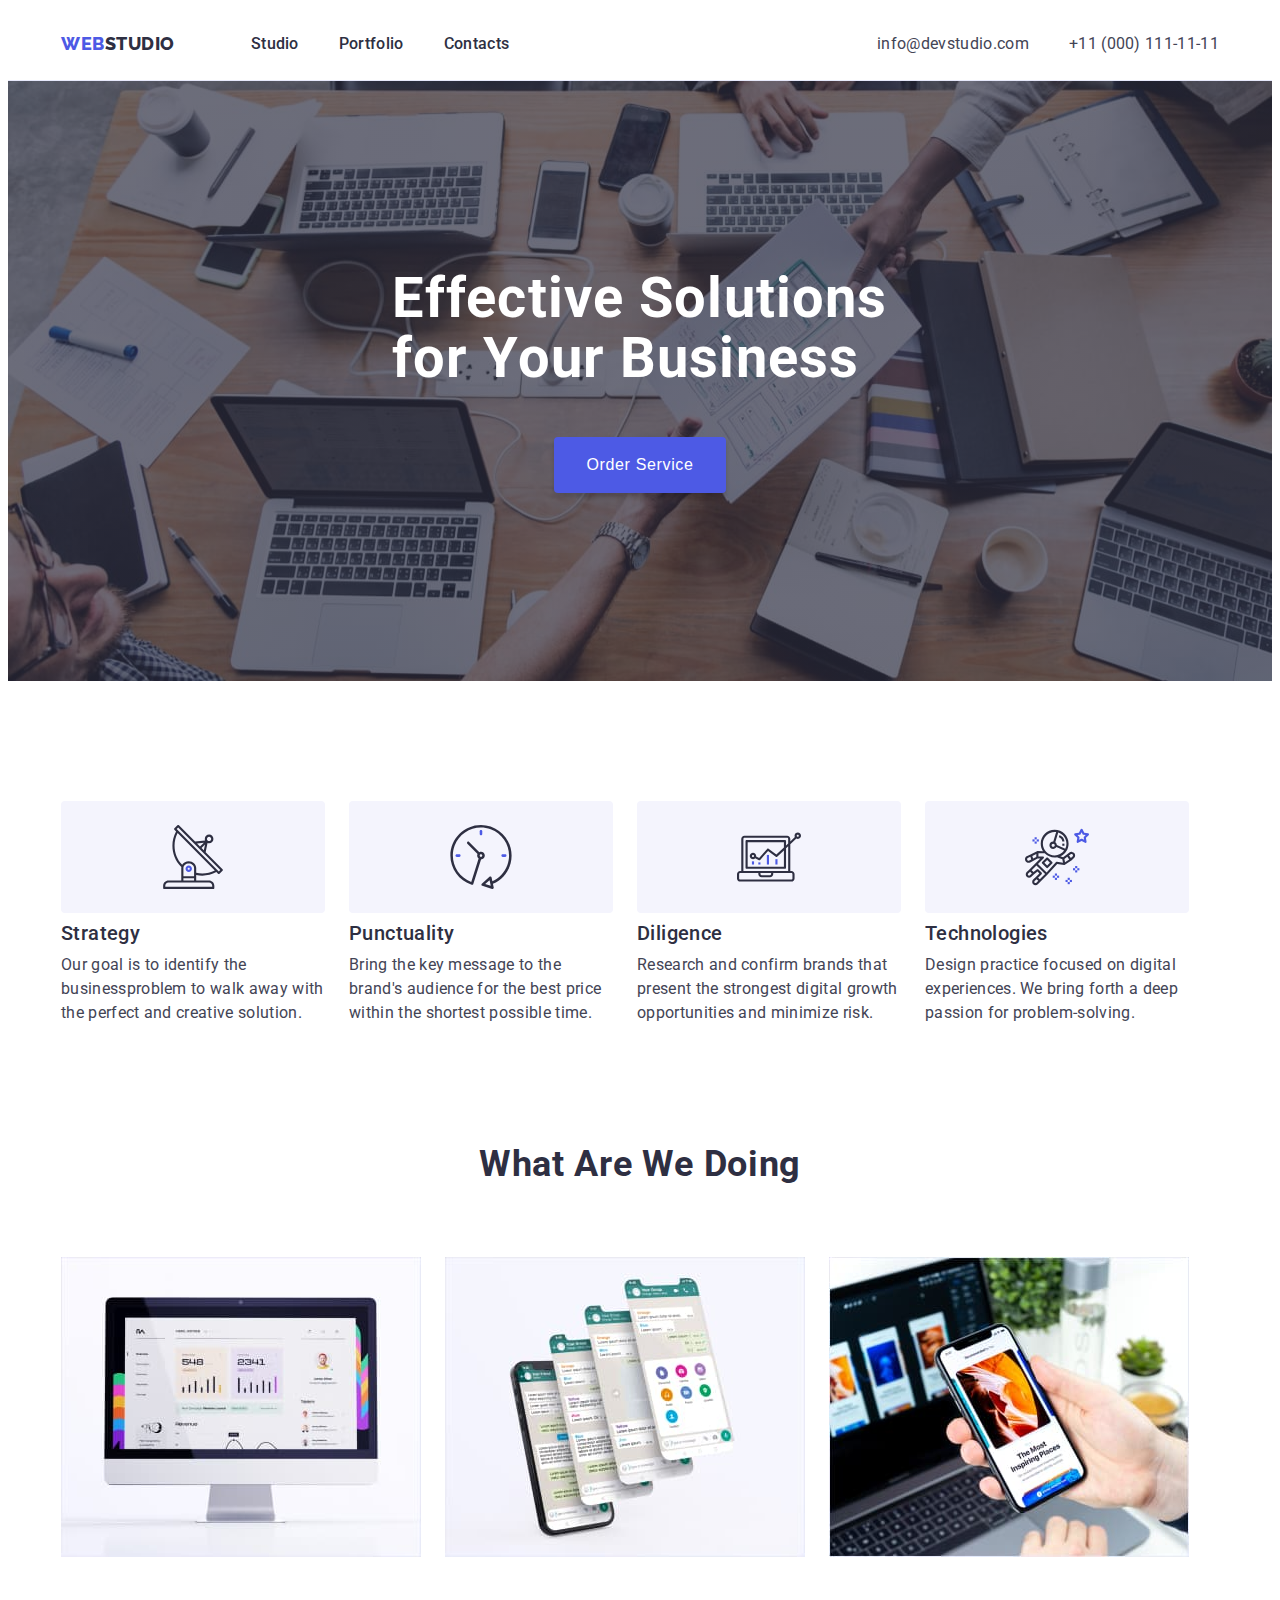
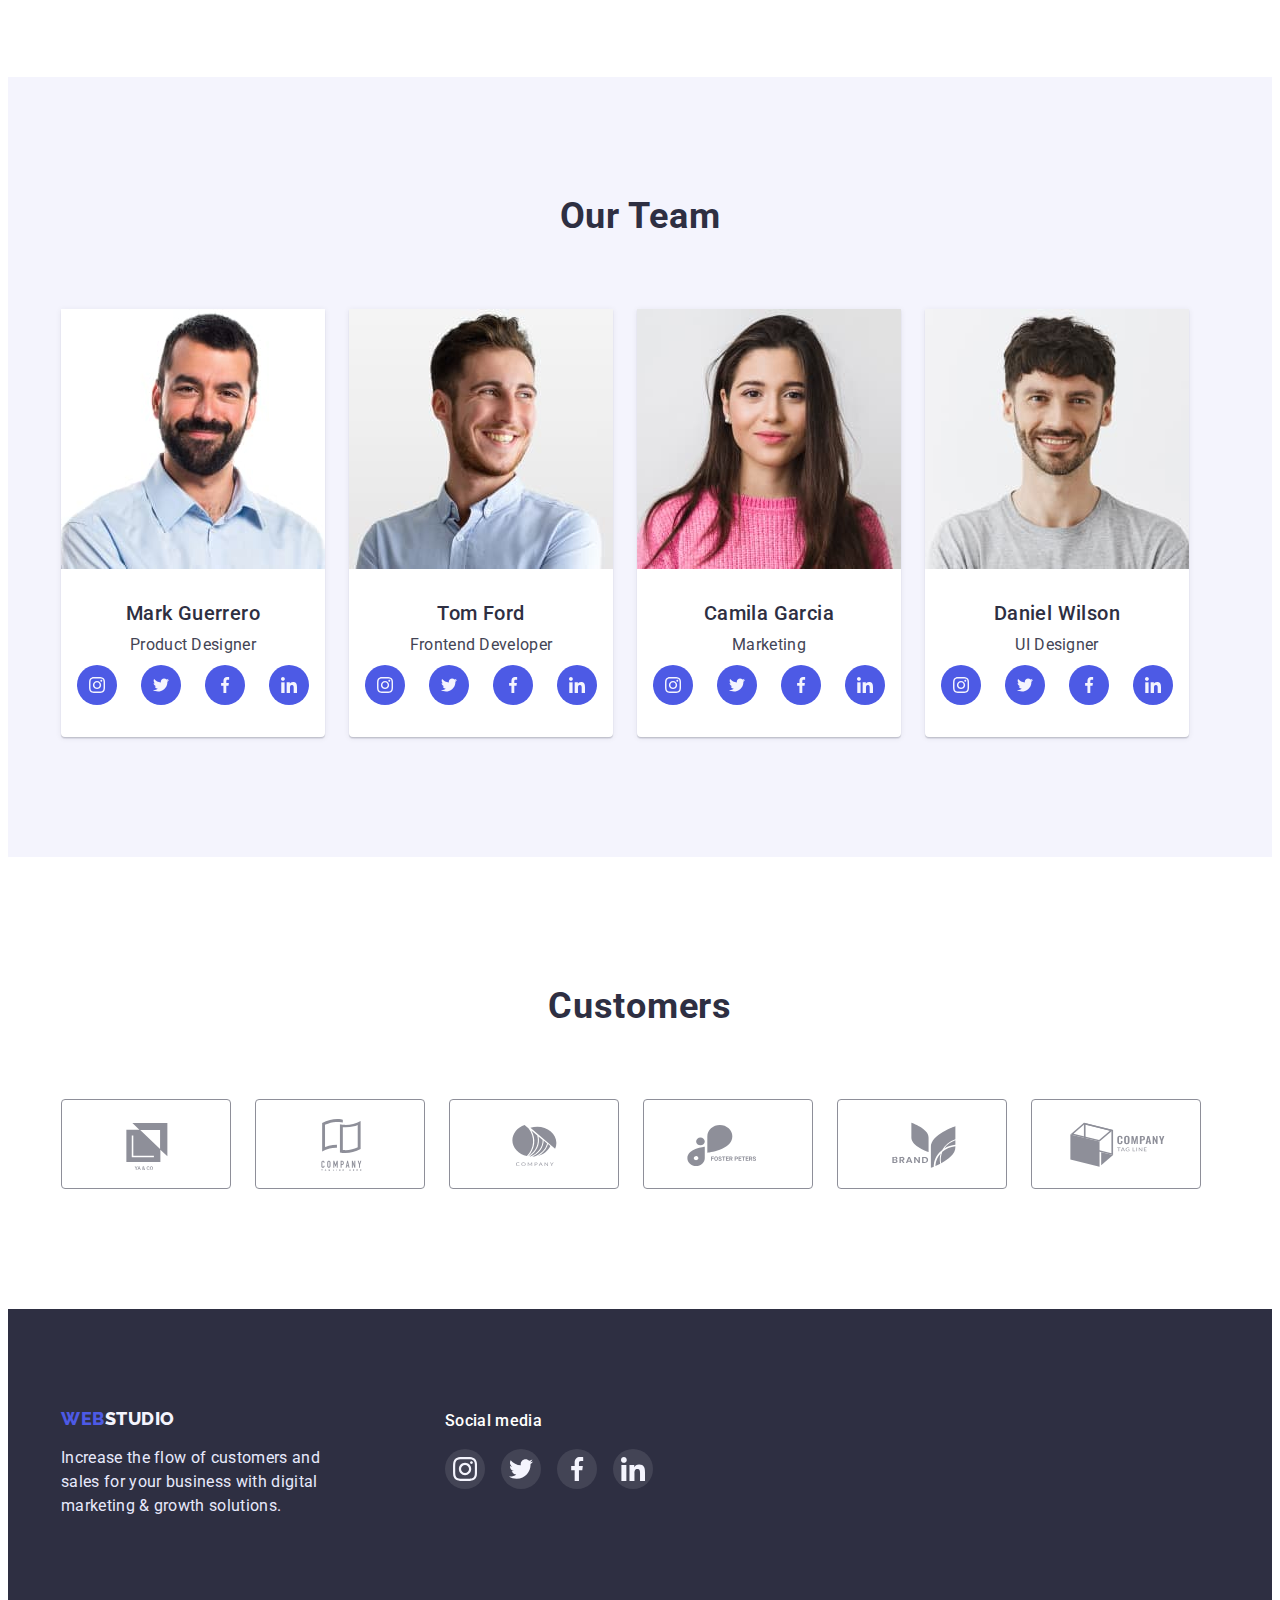
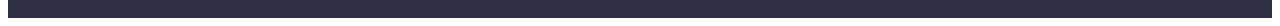
<file: index.html>
<!DOCTYPE html>
<html lang="en">

<head>
  <meta charset="UTF-8">
  <meta http-equiv="X-UA-Compatible" content="IE=edge">
  <meta name="viewport" content="width=device-width, initial-scale=1.0">
  <title>WebStudio</title>
  <link rel="preconnect" href="https://fonts.googleapis.com">
  <link rel="preconnect" href="https://fonts.gstatic.com" crossorigin>
  <link href="https://fonts.googleapis.com/css2?family=Raleway:wght@800&family=Roboto:wght@400;500;700;900&display=swap"
    rel="stylesheet" />
  <link rel="stylesheet" href="https://cdnjs.cloudflare.com/ajax/libs/modern-normalize/1.1.0/modern-normalize.min.css"
      integrity="sha512-wpPYUAdjBVSE4KJnH1VR1HeZfpl1ub8YT/NKx4PuQ5NmX2tKuGu6U/JRp5y+Y8XG2tV+wKQpNHVUX03MfMFn9Q=="
      crossorigin="anonymous" referrerpolicy="no-referrer" />
  
  <link rel="stylesheet" href="./css/styles.css">
</head>

<body>

  <header class="header">
    <div class="container header-container">
    <nav class="header-nav">
      <a class="header-logo link" href="/"><span class="header-logo-web">Web</span>Studio</a>
      <ul class="header-menu list">
        <li class="header-menu-item">
          <a class="header-menu-link link" href="./index.html">Studio</a>
        </li>
        <li class="header-menu-item">
          <a class="header-menu-link link" href="./portfolio.html">Portfolio</a>
        </li>
        <li class="header-menu-item">
          <a class="header-menu-link link" href="#Contacts">Contacts</a>
        </li>
      </ul>
    </nav>
    <address class="address">
      <ul class="address-menu list">
        <li class="address-item">
          <a class="mail link" href="mailto:info@devstudio.com">info@devstudio.com</a>
        </li>
        <li class="address-item">
          <a class="phone-number link" href="tel:+11(000)1111111">+11 (000) 111-11-11</a>
        </li>
      </ul>
    </address>
  </div>
  </header>

  <main>

    <section class="hero">
      <div class="container">
      <h1 class="hero-title">Effective Solutions for Your Business</h1>
      <button class="modal-btn" type="button" data-modal-open>Order Service</button>
      </div>
    </section>

    <section class="section">
      <div class="container">
      <h2 class="visually-hidden">features</h2>
      
      <ul class="features-menu list">
        <li class="features-item">
          <div class="features-social-list-link">
            <svg class="features-socisl-list-icon" width="64" height="64">
              <use href="./images/sprite.svg2.svg#icon-antenna-1"></use>
            </svg>
          </div>
          <h3 class="features-title">Strategy</h3>
          <p class="features-text">
            Our goal is to identify the businessproblem to walk away with the
            perfect and creative solution.
          </p>
        </li>
      <li class="features-item">
        <div class="features-social-list-link">
            <svg class="features-socisl-list-icon" width="64" height="64">
              <use href="./images/sprite.svg2.svg#icon-clock-1"></use>
            </svg>
          </div>
          <h3 class="features-title">Punctuality</h3>
          <p class="features-text">
            Bring the key message to the brand's audience for the best price
            within the shortest possible time.
          </p>
        </li>
        <li class="features-item">
          <div class="features-social-list-link">
            <svg class="features-socisl-list-icon" width="64" height="64">
              <use href="./images/sprite.svg2.svg#icon-diagram-1"></use>
            </svg>
          </div>
          <h3 class="features-title">Diligence</h3>
          <p class="features-text">
            Research and confirm brands that present the strongest digital
            growth opportunities and minimize risk.
          </p>
        </li>
        <li class="features-item">
          <div class="features-social-list-link">
            <svg class="features-socisl-list-icon" width="64" height="64">
              <use href="./images/sprite.svg2.svg#icon-astronaut-1"></use>
            </svg>
          </div>
          <h3 class="features-title">Technologies</h3>
          <p class="features-text">
            Design practice focused on digital experiences. We bring forth a
            deep passion for problem-solving.
          </p>
        </li>
      </ul>
    </div>
    </section>

    <section class="product">
      <div class="container">
      <h2 class="title">What are we doing</h2>
      <ul class="product-menu">
        <li class="product-item list">
          <img class="product-foto" src="./images/section2(1)/monitor.img.1.jpg" alt="monitor" width="360"
            height="300" />
        </li>
        <li class="product-item list">
          <img class="product-foto" src="./images/section2(1)/phone.img.2.jpg" alt="phone" width="360" height="300" />
        </li>
        <li class="product-item list">
          <img class="product-foto" src="./images/section2(1)/phone.img.3.jpg" alt="phone" width="360" height="300" />
        </li>
      </ul>
    </div>
    </section>

    <section class="team-section section">
      <div class="container">
      <h2 class="title">Our Team</h2>
      <ul class="team-menu foto">
        <li class="team-item list">
          <img class="team-foto" src="./images/section3(1)/mark-guerrero.img.jpg" alt="photos of employees" width="264"
            height="260" />
            <div class="team-description">
          <h3 class="team-title-foto">Mark Guerrero</h3>
          <p class="team-text">Product Designer</p>
          <ul class="social-list list">
            <li class="social-list-item">
              <a href="" class="social-list-link">
                <svg class="social-list-icon" width="16" height="16" >
                  <use href="./images/sprite.svg2.svg#icon-instagram-2"></use>
                </svg>
              </a>
            </li>
            <li class="social-list-item">
              <a href="" class="social-list-link">
                <svg class="social-list-icon" width="16" height="16" >
                  <use href="./images/sprite.svg2.svg#icon-twitter-1"></use>
                </svg>
              </a>
            </li>
            <li class="social-list-item">
              <a href="" class="social-list-link">
                <svg class="social-list-icon" width="16" height="16" >
                  <use href="./images/sprite.svg2.svg#icon-facebook-1"></use>
                </svg>
              </a>
            </li>
            <li class="social-list-item">
              <a href="" class="social-list-link">
                <svg class="social-list-icon" width="16" height="16" >
                  <use href="./images/sprite.svg2.svg#icon-linkedin-1"></use>
                </svg>
              </a>
            </li>
          </ul>
        </div>
        </li>
        <li class="team-item list">
          <img class="team-foto" src="./images/section3(1)/tom-ford.img.jpg" alt="photos of employees" width="264"
            height="260" />
            <div class="team-description">
          <h3 class="team-title-foto">Tom Ford</h3>
          <p class="team-text">Frontend Developer</p>
          <ul class="social-list list">
            <li class="social-list-item">
              <a href="" class="social-list-link">
                <svg class="social-list-icon" width="16" height="16">
                  <use href="./images/sprite.svg2.svg#icon-instagram-2"></use>
                </svg>
              </a>
            </li>
            <li class="social-list-item">
              <a href="" class="social-list-link">
                <svg class="social-list-icon" width="16" height="16">
                  <use href="./images/sprite.svg2.svg#icon-twitter-1"></use>
                </svg>
              </a>
            </li>
            <li class="social-list-item">
              <a href="" class="social-list-link">
                <svg class="social-list-icon" width="16" height="16">
                  <use href="./images/sprite.svg2.svg#icon-facebook-1"></use>
                </svg>
              </a>
            </li>
            <li class="social-list-item">
              <a href="" class="social-list-link">
                <svg class="social-list-icon" width="16" height="16">
                  <use href="./images/sprite.svg2.svg#icon-linkedin-1"></use>
                </svg>
              </a>
            </li>
          </ul>
        </div>
        </li>
        <li class="team-item list">
          <img class="team-foto" src="./images/section3(1)/camila-garcia.img.jpg" alt="photos of employees" width="264"
            height="260" />
            <div class="team-description">
          <h3 class="team-title-foto">Camila Garcia</h3>
          <p class="team-text">Marketing</p>
          <ul class="social-list list">
            <li class="social-list-item">
              <a href="" class="social-list-link">
                <svg class="social-list-icon" width="16" height="16">
                  <use href="./images/sprite.svg2.svg#icon-instagram-2"></use>
                </svg>
              </a>
            </li>
            <li class="social-list-item">
              <a href="" class="social-list-link">
                <svg class="social-list-icon" width="16" height="16">
                  <use href="./images/sprite.svg2.svg#icon-twitter-1"></use>
                </svg>
              </a>
            </li>
            <li class="social-list-item">
              <a href="" class="social-list-link">
                <svg class="social-list-icon" width="16" height="16">
                  <use href="./images/sprite.svg2.svg#icon-facebook-1"></use>
                </svg>
              </a>
            </li>
            <li class="social-list-item">
              <a href="" class="social-list-link">
                <svg class="social-list-icon" width="16" height="16">
                  <use href="./images/sprite.svg2.svg#icon-linkedin-1"></use>
                </svg>
              </a>
            </li>
          </ul>
        </div>
        </li>
        <li class="team-item list">
          <img class="team-foto" src="./images/section3(1)/daniel-wilson.img.jpg" alt="photos of employees" width="264"
            height="260" />
            <div class="team-description">
          <h3 class="team-title-foto">Daniel Wilson</h3>
          <p class="team-text">UI Designer</p>
          <ul class="social-list list">
            <li class="social-list-item">
              <a href="" class="social-list-link">
                <svg class="social-list-icon" width="16" height="16">
                  <use href="./images/sprite.svg2.svg#icon-instagram-2"></use>
                </svg>
              </a>
            </li>
            <li class="social-list-item">
              <a href="" class="social-list-link">
                <svg class="social-list-icon" width="16" height="16">
                  <use href="./images/sprite.svg2.svg#icon-twitter-1"></use>
                </svg>
              </a>
            </li>
            <li class="social-list-item">
              <a href="" class="social-list-link">
                <svg class="social-list-icon" width="16" height="16">
                  <use href="./images/sprite.svg2.svg#icon-facebook-1"></use>
                </svg>
              </a>
            </li>
            <li class="social-list-item">
              <a href="" class="social-list-link">
                <svg class="social-list-icon" width="16" height="16">
                  <use href="./images/sprite.svg2.svg#icon-linkedin-1"></use>
                </svg>
              </a>
            </li>
          </ul>
        </div>
        </li>
      </ul>
    </div>
    </section>
    

    <section class="customers">
      <div class="container">
       <h2 class="customers-title">Customers</h2>
       <ul class="customers-list">
        <li class="customers-item">
          <a href="" class="customers-link">
           <svg class="customers-svg">
              <use href="./images/sprite.svg2.svg#icon-Logo"></use>
            </svg>
          </a>
        </li>
        <li class="customers-list-item">
          <a href="" class="customers-link">
            <svg class="customers-svg"> 
              <use href="./images/sprite.svg2.svg#icon-Logo-1"></use>
            </svg>
          </a>
        </li>
        <li class="customers-item">
          <a href="" class="customers-link">
            <svg class="customers-svg"> 
              <use href="./images/sprite.svg2.svg#icon-Logo-2"></use>
            </svg>
           </a>
        </li>
        <li class="customers-item">
          <a href="" class="customers-link">
            <svg class="customers-svg">
              <use href="./images/sprite.svg2.svg#icon-Logo-3"></use>
            </svg>
          </a>
        </li>
        <li class="customers-item">
          <a href="" class="customers-link">
            <svg class="customers-svg">
              <use href="./images/sprite.svg2.svg#icon-Logo-4"></use>
            </svg>
            </a>
          </li>
        <li class="customers-item">
          <a href="" class="customers-link">
           <svg class="customers-svg"> 
              <use href="./images/sprite.svg2.svg#icon-Logo-5"></use>
            </svg>
          </a>
        </li>
       </ul>
      </div>
    </section>
  </main>

  <footer class="footer">
     
    <div class="container futer-container">
      <div class="container-logo">
    <a class="footer-link link" href="./index.html"><span class="logo-web">Web</span>Studio</a>
    <p class="footer-text">
      Increase the flow of customers and sales for your business with digital
      marketing & growth solutions.
    </p>
  </div>
  <div class="container-text">
    <p class="footer-title">Social media</p>
    <ul class="footer-list list">
      <li class="footer-list-item">
        <a href="" class="footer-list-link">
          <svg class="footer-list-icon" width="24" height="24">
            <use href="./images/sprite.svg2.svg#icon-instagram-2"></use>
          </svg>
        </a>
      </li>
      <li class="footer-list-item">
        <a href="" class="footer-list-link">
          <svg class="footer-list-icon" width="24" height="24">
            <use href="./images/sprite.svg2.svg#icon-twitter-1"></use>
          </svg>
        </a>
      </li>
      <li class="footer-list-item">
        <a href="" class="footer-list-link">
          <svg class="footer-list-icon" width="24" height="24">
            <use href="./images/sprite.svg2.svg#icon-facebook-1"></use>
          </svg>
        </a>
      </li>
      <li class="footer-list-item">
        <a href="" class="footer-list-link">
          <svg class="footer-list-icon" width="24" height="24">
            <use href="./images/sprite.svg2.svg#icon-linkedin-1"></use>
          </svg>
        </a>
      </li>
    </ul>
  </div>
  </div>
  </footer>

  <div class="backdrop is-hiden" data-modal>
<div class="modal">
  <button type="button" class="modal-close-btn" data-modal-close>
<svg class="modal-close-btn-icon" width="8" height="8">
  <use href="./images/sprite.svg2.svg#icon-close-modal"></use>
</svg>
</button>
</div>
  </div>

  <script src="./js/modal.js"></script>
</body>

</html>
</file>
<file: css/styles.css>
:root {

    --acent-color: #404BBF;
    --primary-acent-color: #E7E9FC;
    --secondary-acent-color: #4D5AE5;
    --tertiary-acent-color: #F4F4FD;
    --primary-font: 'Roboto', sans-serif;
    --secondary-font: 'Raleway', sans-serif;
    --primary-text-color: #2E2F42;
    --secondary-text-color: #434455;
    --tertiary-text-color: #FFFFFF;
    --icon-color: #8E8F99;
    --transition-dur-and-func: 250ms cubic-bezier(0.4, 0, 0.2, 1);
}

ul {
    list-style: none;
    padding: 0;
    margin: 0;
}

h1,
h2,
h3,
p {
    margin: 0;
    margin-bottom: 0;
}

a {
    text-decoration: none;
}

img {
    display: block;
    height: auto;
    width: 100%;
}

address {
    font-style: normal;
}

.visually-hidden {
    position: absolute;
    width: 1px;
    height: 1px;
    margin: -1px;
    border: 0;
    padding: 0;

    white-space: nowrap;
    clip-path: inset(100%);
    clip: rect(0 0 0 0);
    overflow: hidden;
}

.list {
    list-style: none;
}

.link {
    text-decoration: none;
}




body {
    font-family: var(--primary-font);
    background-color: var(--tertiary-text-color)
}

.container {
    width: 1158px;
    margin-left: auto;
    margin-right: auto;
    padding-left: 15px;
    padding-right: 15px;
    /* outline: 2px solid red; */
}

.title {
    margin-bottom: 72px;
    font-size: 36px;
    line-height: 1.11;
    text-align: center;
    letter-spacing: 0.02em;
    text-transform: capitalize;
    color: var(--primary-text-color);
}



/*============================= HEADER ====================== */

.header {
   
    border-bottom: 1px solid var(--primary-acent-color);
}

.header-container {
    display: flex;
    align-items: center;
    justify-content: space-between;
}

.header-nav {
    display: flex;
    align-items: center;
}

.header-logo {
    font-family: var(--secondary-font);
    font-weight: 800;
    font-size: 18px;
    line-height: 1.33;
    letter-spacing: 0.03em;
    text-transform: uppercase;
    color: var(--primary-text-color);
    margin-right: 76px;
}

.header-logo-web {
    font-family: var(--secondary-font);
    font-weight: 800;
    font-size: 18px;
    line-height: 1.33;
    letter-spacing: 0.03em;
    text-transform: uppercase;
    color: var(--secondary-acent-color);
}

.header-menu {
    display: flex;
    align-items: center;
}

.header-menu-item:not(:last-child) {
    margin-right: 40px;
}

.header-menu-link {
    display: block;
    padding: 24px 0;
    font-weight: 500;
    line-height: 1.5;
    letter-spacing: 0.02em;
    color: var(--primary-text-color);
    transition: color var(--transition-dur-and-func);
}

.header-menu-link:hover,
.header-menu-link:focus {
    color: var(--acent-color);
}

.address-menu {
    display: flex;
    align-items: center;
}

.mail {
    font-style: normal;
    line-height: 1.5;
    letter-spacing: 0.02em;
    color: var(--secondary-text-color);
    margin-right: 40px;
    transition: color var(--transition-dur-and-func);
}

.mail:hover,
.mail:focus {
    color: var(--acent-color);
}

.phone-number {
    font-style: normal;
    font-size: 16px;
    line-height: 1.5;
    letter-spacing: 0.02em;
    color: var(--secondary-text-color);
    transition: color var(--transition-dur-and-func);
}

.phone-number:hover,
.phone-number:focus {
    color: var(--acent-color);
}


/*===================== MEIN =====================*/

/*===================== HERO =====================*/

.hero {
    max-width: 1440px;
    margin: 0 auto;
    padding-top: 188px;
    padding-bottom: 188px;
    background: var(--primary-text-color);
   background-image: linear-gradient(rgba(46, 47, 66, 0.7), rgba(46, 47, 66, 0.7)), url('../images/hero/people-office\ 1.jpg');
   background-size: cover;
   
}

.hero-title {
    font-size: 56px;
    line-height: 1.07;
    letter-spacing: 0.02em;
    margin-bottom: 48px;
    max-width: 496px;
    margin-left: auto;
    margin-right: auto;

    color: var(--tertiary-text-color);
}

.modal-btn {
    font-weight: 500;
    font-size: 16px;
    line-height: 1.5;
    letter-spacing: 0.04em;
    display: block;
    margin-left: auto;
    margin-right: auto;
    min-width: 169px;
    padding: 16px 32px;
    color: var(--tertiary-text-color);
    background-color: var(--secondary-acent-color);
    box-shadow: 0px 4px 4px rgba(0, 0, 0, 0.15);
    border-radius: 4px;
    border: none;
    cursor: pointer;
    transition: color var(--transition-dur-and-func), 
    background-color var(--transition-dur-and-func);

}

.modal-btn:hover,
.modal-btn:focus {
    background-color: var(--acent-color);
    color: var(--tertiary-text-color);
}

/* ====================== FEATURES ================= */


.features-social-list-link {
    margin-bottom: 8px;
    display: flex;
    justify-content: center;
    align-items: center;
    width: 40px;
    height: 40px;
    width: 264px;
    height: 112px;
    background: var(--tertiary-acent-color);
    border-radius: 4px;
}

.features-menu {
    display: flex;
    gap: 24px;
}

.features-item {
    width: 264px;
}

.features-title {
    font-weight: 500;
    font-size: 20px;
    line-height: 1.2;
    letter-spacing: 0.02em;
    margin-bottom: 8px;
    color: var(--primary-text-color);
}

.features-text {
    line-height: 1.5;
    letter-spacing: 0.02em;
    color: var(--secondary-text-color);
}

/* ======================= PRODUCT ================ */
.product {
    padding-bottom: 120px;
}

.product-menu {
    display: flex;
    gap: 24px;
}




/*  SECTION-TEAM   */

.section {
    padding-top: 120px;
    padding-bottom: 120px;
}

.team-section {
    background: var(--tertiary-acent-color)
}

.team-menu {
    display: flex;
    gap: 24px;
}

.team-item {
    background: var(--tertiary-text-color);
    box-shadow: 0px 1px 6px rgba(46, 47, 66, 0.08), 0px 1px 1px rgba(46, 47, 66, 0.16), 0px 2px 1px rgba(46, 47, 66, 0.08);
    border-radius: 0px 0px 4px 4px;
}

.team-description {
    padding-top: 32px;
    padding-bottom: 32px;
}

.team-title-foto {
    margin-bottom: 8px;
    font-weight: 500;
    font-size: 20px;
    line-height: 1.2;
    text-align: center;
    letter-spacing: 0.02em;

    color: var(--primary-text-color);
}

.team-text {
    margin-bottom: 8px;
    line-height: 1.5;
    text-align: center;
    letter-spacing: 0.02em;
    color: var(--secondary-text-color);
}

.social-list {
    display: flex;
    justify-content: center;
    gap: 24px;
}

.social-list-link {
    display: flex;
    justify-content: center;
    align-items: center;
    width: 40px;
    height: 40px;
    border-radius: 50%;
    fill: var(--tertiary-acent-color);
    background-color: var(--secondary-acent-color);
    transform: fill var(--transition-dur-and-func), 
    background-color var(--transition-dur-and-func);
}

.social-list-link:hover,
.social-list-link:focus {
    background-color: var(--acent-color);

}


/* ============== customers =========== */

.customers {
    padding-top: 130px;
    padding-bottom: 120px;
}

.customers-title {
    margin-bottom: 72px;
    font-size: 36px;
    line-height: 1.11;
    text-align: center;
    letter-spacing: 0.02em;
    text-transform: capitalize;
    color: var(--primary-text-color);
}

.customers-list {
   display: flex;
   gap: 24px;
}

.customers-link {
    display: flex;
    justify-content: center;
    align-items: center; 
    width: 168px;
    height: 88px;
    fill:var(--icon-color);
    border: 1px solid var(--icon-color);
    border-radius: 4px;
    transform: fill var(--transition-dur-and-func);
}

.customers-svg { 
   width: 104px;
    height: 56px;    
}

.customers-link:hover,
.customers-link:focus {
    fill: var(--acent-color);
    border: 1px solid var(--acent-color);
}


/* ========= PORTFOLIO ============ */

.portfolio {
    padding-top: 96px;
    padding-bottom: 120px;
}

.filter-btn {
    
    display: block;
    font-weight: 500;
    font-size: 16px;
    line-height: 1.5;
    letter-spacing: 0.04em;
    padding: 12px 24px;
    border: 1px solid var(--primary-acent-color);
    border-radius: 4px;
    color: var(--secondary-acent-color);
    background: var(--tertiary-acent-color);
    cursor: pointer;
    transition: var(--transition-dur-and-func),
    background-color var(--transition-dur-and-func);
}

.filter-menu {
    margin-bottom: 72px;
    justify-content: center;
    display: flex;
    gap: 24px;
}

.filter-btn:hover,
.filter-btn:focus {
    background-color: var(--acent-color);
    color: var(--tertiary-text-color);
}

.portfolio-menu {
    display: flex;
    align-items: center;
    flex-wrap: wrap;
    gap: 24px;
}

.portfolio-item:hover {
   box-shadow: 0px 1px 6px rgba(46, 47, 66, 0.08), 0px 1px 1px rgba(46, 47, 66, 0.16), 0px 2px 1px rgba(46, 47, 66, 0.08);
}

.portfolio-link {
    display: block;
}

.portfolio-item:hover .portfolio-overlay {
    transform: translate(0, 0);
}

.portfolio-list-img {
    position: relative;
    overflow: hidden;
}

.portfolio-overlay {
    position: absolute;
    left: 0;
    top: 0;
    width: 100%;
    height: 100%;
    overflow: auto;
    transform: translate(0, 100%);
    transition: color var(--transition-duration-and-func);
    
    padding: 40px 32px 164px;
    line-height: 1.5;
    letter-spacing: 0.02em;
        color:var(--tertiary-acent-color);
    background: var(--secondary-acent-color);
}

.portfolio-link:hover .portfolio-overlay,
.portfolio-link:focus .portfolio-overlay {
    transform: translate(0, 0);
}

.portfolio-description {
    background:var(--tertiary-text-color);
    border: 1px solid var(--primary-acent-color);
    padding-top: 32px;
    padding-bottom: 32px;
    padding-left: 16px;
    border-top: none;
}

.portfolio-title {
    font-weight: 500;
    font-size: 20px;
    line-height: 1.2;
    letter-spacing: 0.02em;
    margin-bottom: 8px;
    color: var(--primary-text-color);
}

.portfolio-text {
    line-height: 1.5;
    letter-spacing: 0.02em;
    color: var(--secondary-text-color);
}


/*=================== FOOTER ============ */

.footer {
    padding-top: 100px;
    padding-bottom: 100px;
    background: var(--primary-text-color);
}

.futer-container {
   display: flex;
}

.container-logo {
    margin-right: 120px;
}

.footer-link {

    font-family: var(--secondary-font);
    font-weight: 800;
    font-size: 18px;
    line-height: 1.16;
    letter-spacing: 0.03em;
    text-transform: uppercase;

    color: var(--tertiary-acent-color);
}

.logo-web {

    font-family: var(--secondary-font);
    font-weight: 800;
    font-size: 18px;
    line-height: 1.16;
    letter-spacing: 0.03em;
    text-transform: uppercase;
    color: var(--secondary-acent-color)
}



.footer-text {
   margin-top: 16px;
    width: 264px;
    line-height: 1.5;
    letter-spacing: 0.02em;
    color: var(--primary-acent-color);
}

.footer-title {
    margin-bottom: 16px;
    font-weight: 500;
    line-height: 1.5;
    letter-spacing: 0.02em;
     color: var(--tertiary-text-color);
}

.footer-list {
    display: flex;
    justify-content: center;
    gap: 16px;
}

.footer-list-link {
    display: flex;
    justify-content: center;
    align-items: center;
    width: 40px;
    height: 40px;
    border-radius: 50%;
    fill: var(--tertiary-acent-color);
    background-color: rgba(255, 255, 255, 0.1);
    transform: fill var(--transition-dur-and-func), 
    background-color var(--transition-dur-and-func);
}

.footer-list-link:hover,
.footer-list-link:focus {
    background-color: #31D0AA;
}

/*=================== FOOTER ============ */


/* ===================== MODAL WINDOV ============= */

.backdrop {
position: fixed;
top: 0;
left: 0;
z-index: 100;
width: 100%;
height: 100%;
background-color: rgba(46, 47, 66, 0.4);

transition: opacity var(--transition-dur-and-func), 
visibility var(--transition-dur-and-func);
}

.backdrop.is-hiden {
    opacity: 0;
    visibility: hidden;
    pointer-events: none;
}

.modal {
    position: absolute;
    top: 50%;
    left: 50%;
    transform: translate(-50%, -50%);
    width: 408px;
    height: 576px;
    background-color: #FCFCFC;
}

.modal-close-btn {
    position: absolute;
    top: 24px;
    right: 24px;
    display: flex;
    justify-content: center;
    align-items: center;
  width: 24px;
  height: 24px;
  border-radius: 50px;
  background: #E7E9FC;
    border: 1px solid rgba(0, 0, 0, 0.1);
    padding: 0;
    transition: background-color var(--transition-dur-and-func);
}

.modal-close-btn:hover,
.modal-close-btn:focus {
    background-color: var(--acent-color);
    
}
.modal-close-btn-icon {
    transform: fill var(--transition-dur-and-func);
}

.modal-close-btn:hover .modal-close-btn-icon,
.modal-close-btn:focus .modal-close-btn-icon {
    fill: var(--tertiary-text-color);

}
/* ===================== MODAL WINDOV ============= */
</file>
